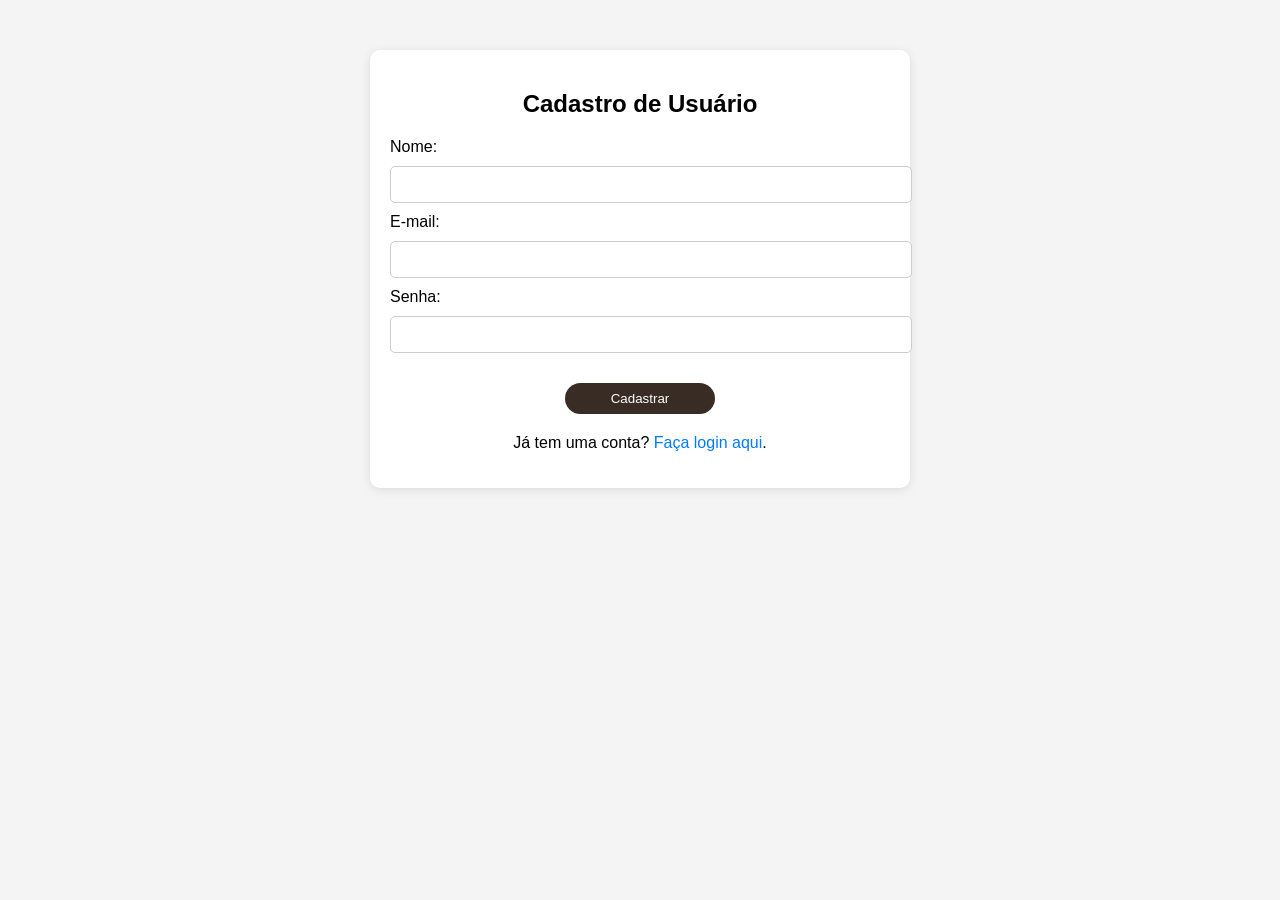
<file: templates/cadastro.html>
<!DOCTYPE html>
<html lang="pt-BR">
<head>
    <meta charset="UTF-8">
    <meta name="viewport" content="width=device-width, initial-scale=1.0">
    <title>Página de Cadastro</title>
    <style>
        body {
            font-family: Arial, sans-serif;
            background-color: #f4f4f4;
            margin: 0;
            padding: 0;
        }

        .container {
            width: 100%;
            max-width: 500px;
            margin: 50px auto;
            background-color: #fff;
            padding: 20px;
            border-radius: 10px;
            box-shadow: 0 2px 10px rgba(0, 0, 0, 0.1);
        }

        h2 {
            text-align: center;
            margin-bottom: 20px;
        }

        input[type="text"],
        input[type="email"],
        input[type="password"] {
            width: 100%;
            padding: 10px;
            margin: 10px 0;
            border: 1px solid #ccc;
            border-radius: 5px;
        }

        input[type="submit"] {
            width: 150px; /* Botão mais estreito */
            padding: 8px; /* Preenchimento menor */
            background-color: #382c24;
            color: white;
            border: none;
            border-radius: 20px; /* Torna o botão mais arredondado */
            cursor: pointer;
            display: block;
            margin: 20px auto; /* Centraliza o botão */
        }

        input[type="submit"]:hover {
            background-color: #382c24;
        }

        .login-link {
            text-align: center;
            margin-top: 20px;
        }

        .login-link a {
            color: #007bff;
            text-decoration: none;
        }

        .login-link a:hover {
            text-decoration: underline;
        }
    </style>
</head>
<body>

    <div class="container">
        <h2>Cadastro de Usuário</h2>
        <form action="/submit_form" method="POST">
            <label for="nome">Nome:</label>
            <input type="text" id="nome" name="nome" required>

            <label for="email">E-mail:</label>
            <input type="email" id="email" name="email" required>

            <label for="senha">Senha:</label>
            <input type="password" id="senha" name="senha" required>

            <input type="submit" value="Cadastrar">
        </form>

        <div class="login-link">
            <p>Já tem uma conta? <a href="login.html">Faça login aqui</a>.</p>
        </div>
    </div>

</body>
</html>
</file>
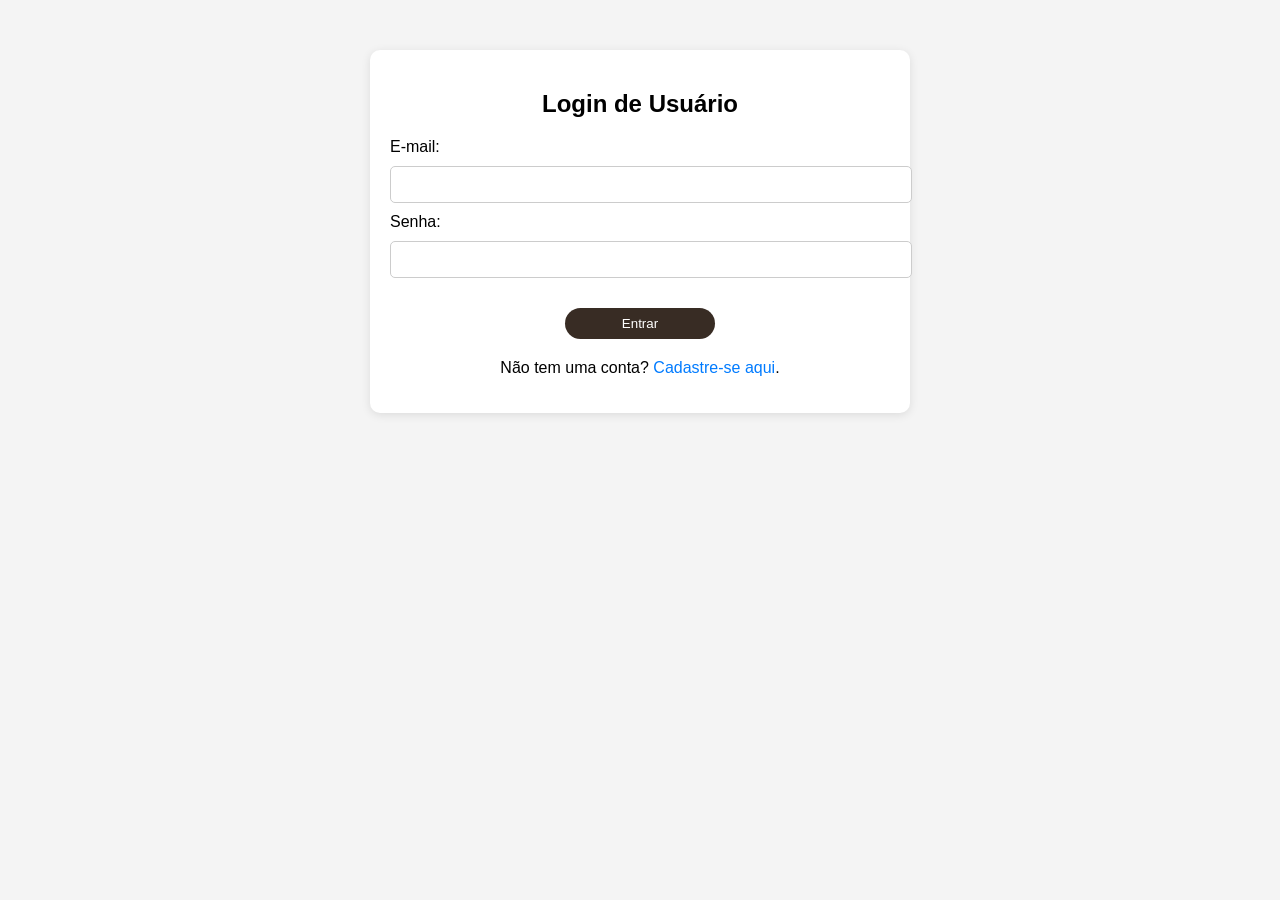
<file: templates/login.html>
<!DOCTYPE html>
<html lang="pt-BR">
<head>
    <meta charset="UTF-8">
    <meta name="viewport" content="width=device-width, initial-scale=1.0">
    <title>Página de Login</title>
    <style>
        body {
            font-family: Arial, sans-serif;
            background-color: #f4f4f4;
            margin: 0;
            padding: 0;
        }

        .container {
            width: 100%;
            max-width: 500px;
            margin: 50px auto;
            background-color: #fff;
            padding: 20px;
            border-radius: 10px;
            box-shadow: 0 2px 10px rgba(0, 0, 0, 0.1);
        }

        h2 {
            text-align: center;
            margin-bottom: 20px;
        }

        input[type="email"],
        input[type="password"] {
            width: 100%;
            padding: 10px;
            margin: 10px 0;
            border: 1px solid #ccc;
            border-radius: 5px;
        }

        input[type="submit"] {
            width: 150px; /* Botão mais estreito */
            padding: 8px; /* Preenchimento menor */
            background-color: #382c24;
            color: white;
            border: none;
            border-radius: 20px; /* Torna o botão mais arredondado */
            cursor: pointer;
            display: block;
            margin: 20px auto; /* Centraliza o botão */
        }

        input[type="submit"]:hover {
            background-color: #504238;
        }

        .signup-link {
            text-align: center;
            margin-top: 20px;
        }

        .signup-link a {
            color: #007bff;
            text-decoration: none;
        }

        .signup-link a:hover {
            text-decoration: underline;
        }
    </style>
</head>
<body>

    <div class="container">
        <h2>Login de Usuário</h2>
        <form action="/login_submit" method="POST">
            <label for="email">E-mail:</label>
            <input type="email" id="email" name="email" required>

            <label for="senha">Senha:</label>
            <input type="password" id="senha" name="senha" required>

            <input type="submit" value="Entrar">
        </form>

        <div class="signup-link">
            <p>Não tem uma conta? <a href="cadastro.html">Cadastre-se aqui</a>.</p>
        </div>
    </div>

</body>
</html>
</file>
